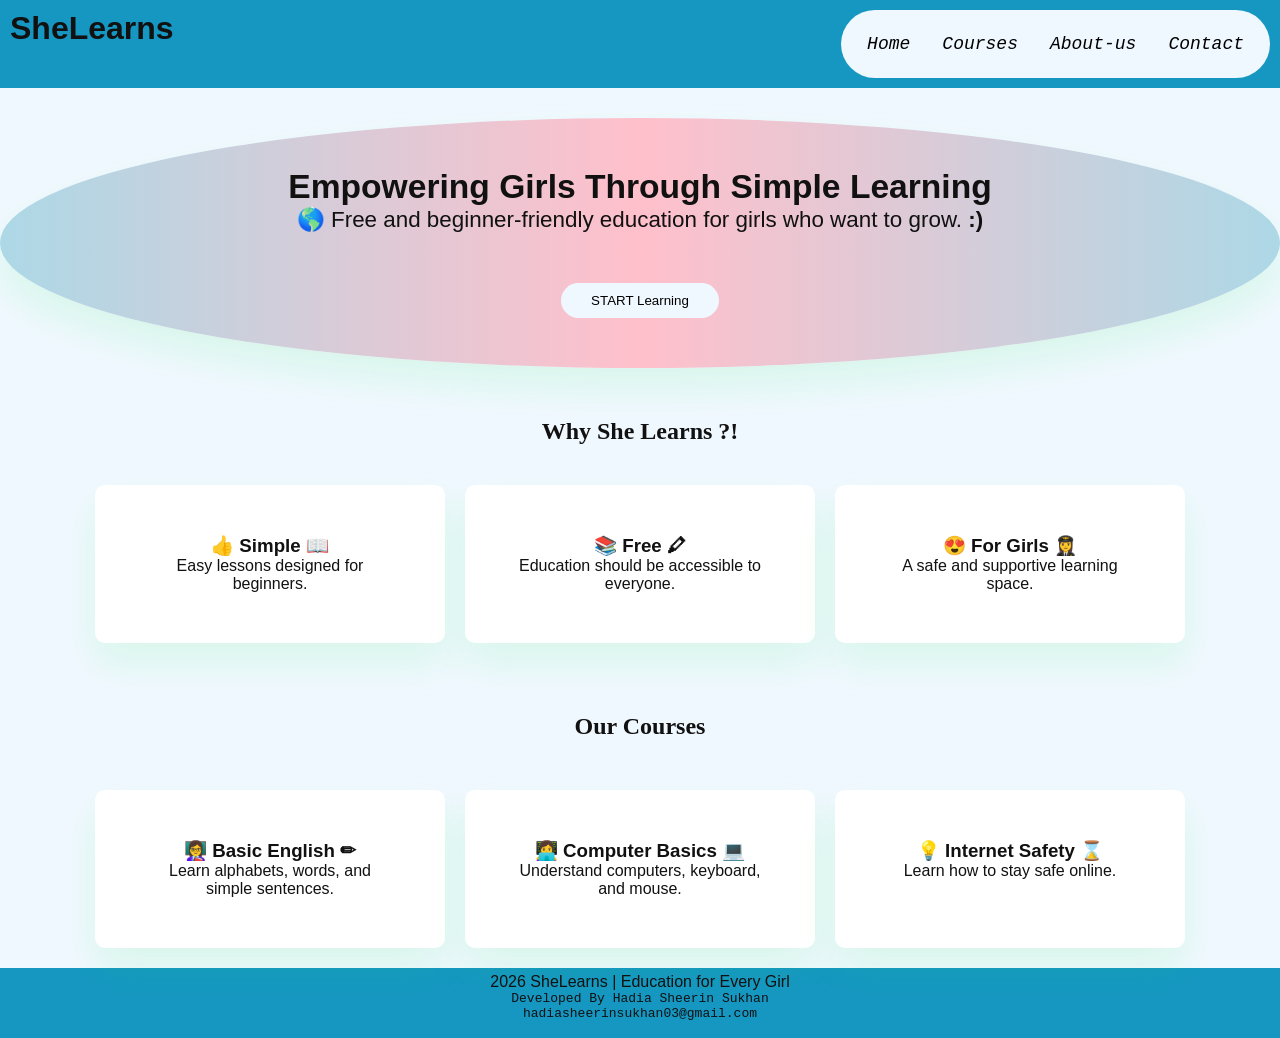
<file: index.html>
<!DOCTYPE html>
<html lang="en">
<head>
  <meta charset="UTF-8">
  <meta name="viewport" content="width=device-width, initial-scale=1.0">
  <title>SheLearns</title>
  <link rel="stylesheet" href="index-style.css">
</head>
<body>
  <!-- =========================
       NAVBAR SECTION
  ========================== -->
  <header class="navbar">
    <h1 id="logo">SheLearns</h1>
    <nav>
      <ul>
        <li><a href="index.html">Home</a></li>
        <li><a href="courses.html" target="_blank">Courses</a></li>
        <li><a href="about-us.html" target="_blank">About-us</a></li>
        <li><a href="contact.html" target="_blank">Contact</a></li>
      </ul>
    </nav>
  </header>

  <!-- =========================
       MAIN SECTION
  ========================== -->
  <main>
    <!-- HERO / INTRO SECTION -->
    <section class="class">
      <h2>Empowering Girls Through Simple Learning</h2>
      <p>
        <strong>🌎</strong> Free and beginner-friendly education for girls who want to grow. <strong>:)</strong>
      </p>
      <button class="button">START Learning</button>
    </section>

    <!-- INFORMATION ABOUT CLASSES -->
    <section class="info">
      <h2 id="why">Why She Learns ?!</h2>
      <div class="cards">
        <div class="card">
          <h3>👍 Simple 📖</h3>
          <p>Easy lessons designed for beginners.</p>
        </div>
        <div class="card">
          <h3>📚 Free 🖍</h3>
          <p>Education should be accessible to everyone.</p>
        </div>
        <div class="card">
          <h3>😍 For Girls 👩‍✈️</h3>
          <p>A safe and supportive learning space.</p>
        </div>
      </div>
    </section>

    <!-- COURSES PREVIEW -->
    <section class="courses">
      <h2 id="courses">Our Courses</h2>
      <div class="cards">
        <div class="card">
          <h3>👩‍🏫 Basic English ✏</h3>
          <p>Learn alphabets, words, and simple sentences.</p>
        </div>
        <div class="card">
          <h3>👩‍💻 Computer Basics 💻</h3>
          <p>Understand computers, keyboard, and mouse.</p>
        </div>
        <div class="card">
          <h3>💡 Internet Safety ⌛</h3>
          <p>Learn how to stay safe online.</p>
        </div>
      </div>
    </section>

    <!-- FOOTER -->
    <footer class="footer">
      2026 SheLearns | Education for Every Girl
      <pre>
Developed By Hadia Sheerin Sukhan
hadiasheerinsukhan03@gmail.com
      </pre>
    </footer>
  </main>
</body>
</html>
</file>
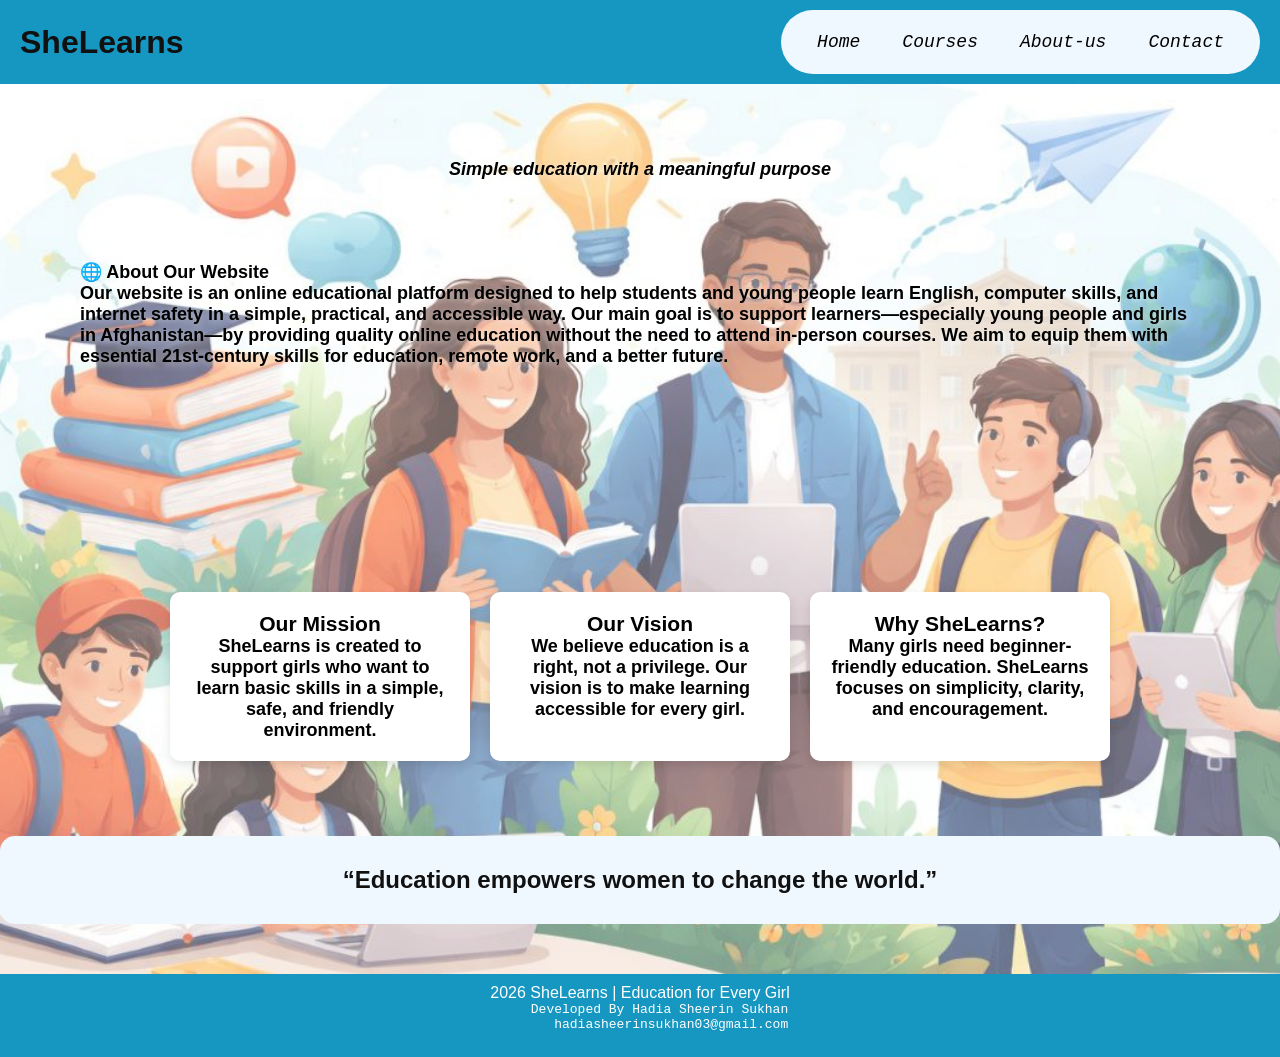
<file: about-us.html>
<html lang="en">
  <head>
    <meta charset="UTF-8" />
    <meta name="viewport" content="width=device-width, initial-scale=1.0" />
    <title>About-us|SheLearns</title>
    <link rel="stylesheet" href="index-style0.css" />
  </head>
  <body>
    <!--navbajar section-->
    <header class="navbar">
      <h1>SheLearns</h1>
      <nav>
        <ul>
          <li><a href="index.html">Home</a></li>
          <li><a href="courses.html" target="_blank">Courses</a></li>
          <li><a href="about-us.html" target="_blank">About-us</a></li>
          <li><a href="contact.html" target="_blank">Contact</a></li>
        </ul>
      </nav>
    </header>
    <section class="about">
      <p>
        <em><strong>Simple education with a meaningful purpose</strong></em>
      </p>
      <br />
      <section class="introduction">
        <p><strong id="intro">🌐 About Our Website</strong></p>
        <p>
          Our website is an online educational platform designed to help
          students and young people learn English, computer skills, and internet
          safety in a simple, practical, and accessible way. Our main goal is to
          support learners—especially young people and girls in Afghanistan—by
          providing quality online education without the need to attend
          in-person courses. We aim to equip them with essential 21st-century
          skills for education, remote work, and a better future.
        </p>
      </section>
    </section>
    <!-- About Content -->
    <section class="about">
      <div class="cards">
        <div class="card">
          <h3>Our Mission</h3>
          <p>
            SheLearns is created to support girls who want to learn basic skills
            in a simple, safe, and friendly environment.
          </p>
        </div>

        <div class="card">
          <h3>Our Vision</h3>
          <p>
            We believe education is a right, not a privilege. Our vision is to
            make learning accessible for every girl.
          </p>
        </div>

        <div class="card">
          <h3>Why SheLearns?</h3>
          <p>
            Many girls need beginner-friendly education. SheLearns focuses on
            simplicity, clarity, and encouragement.
          </p>
        </div>
      </div>
    </section>

    <!-- Quote Section -->
    <section class="hero">
      <h2>“Education empowers women to change the world.”</h2>
    </section>
       <footer class="footer">
        2026 SheLearns | Education for Every Girl
        <pre>
      Developed By Hadia Sheerin Sukhan 
        hadiasheerinsukhan03@gmail.com
      </pre
        >
      </footer>
  </body>
</html>
</file>
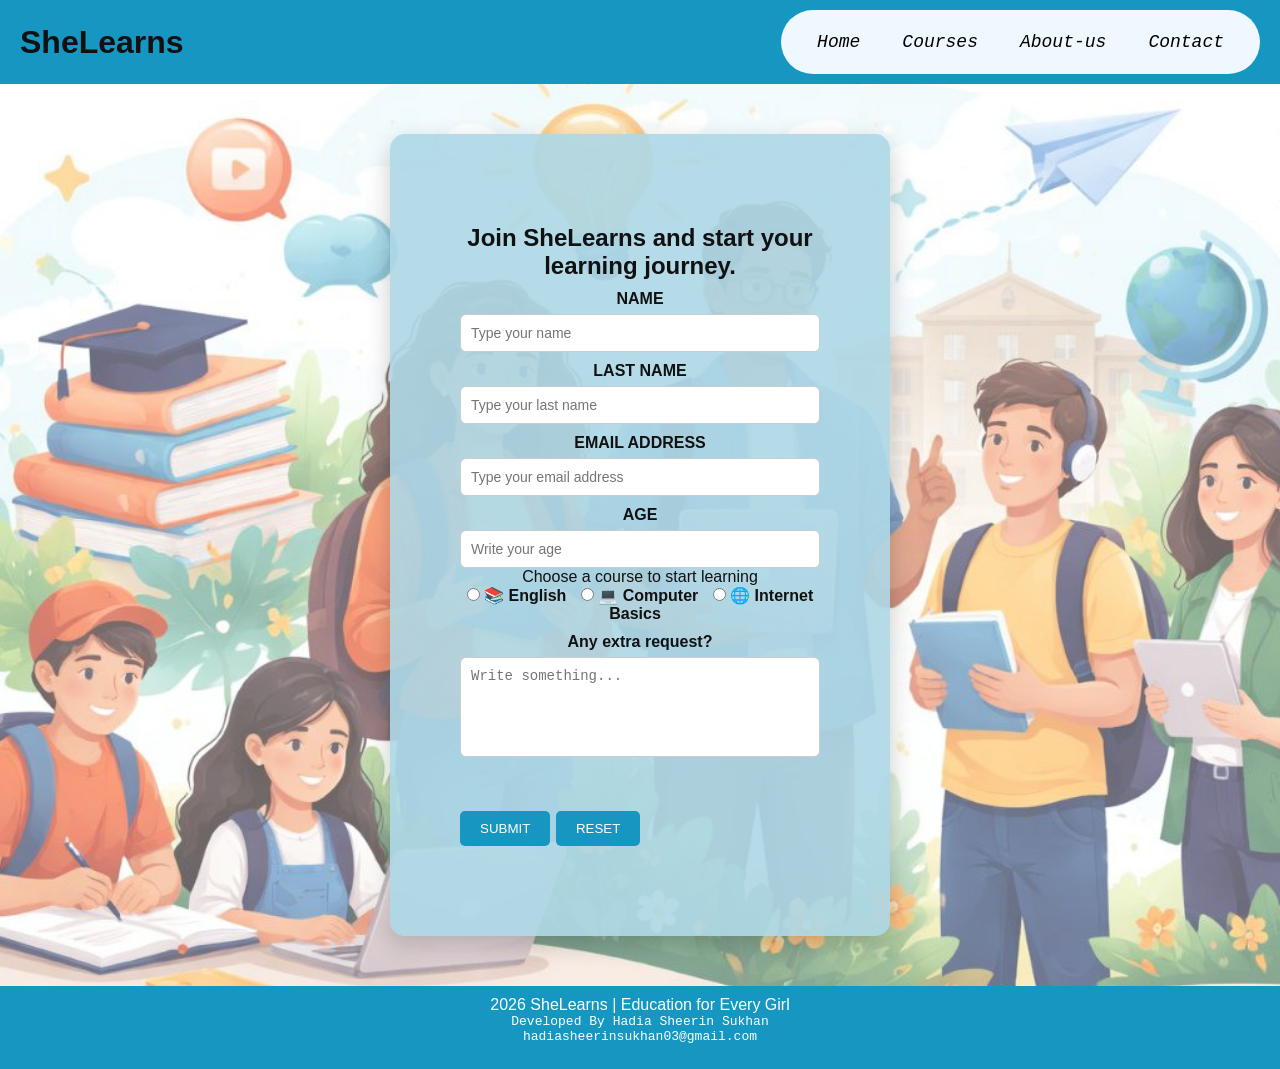
<file: contact.html>
<!DOCTYPE html>
<html lang="en">
<head>
  <meta charset="UTF-8" />
  <meta name="viewport" content="width=device-width, initial-scale=1.0" />
  <title>Contact | SheLearns</title>
  <link rel="stylesheet" href="index-style0.css" />
</head>
<body>
  <!-- =========================
       NAVBAR SECTION
  ========================== -->
  <header class="navbar">
    <h1>SheLearns</h1>
    <nav>
      <ul>
        <li><a href="index.html">Home</a></li>
        <li><a href="courses.html" target="_blank">Courses</a></li>
        <li><a href="about-us.html" target="_blank">About-us</a></li>
        <li><a href="contact.html" target="_blank">Contact</a></li>
      </ul>
    </nav>
  </header>

  <!-- =========================
       MAIN CONTACT FORM
  ========================== -->
  <main>
    <section>
      <form action="submit-contact.html" method="get">
        <h2>Join SheLearns and start your learning journey.</h2>

        <!-- NAME -->
        <div>
          <label for="name">NAME</label>
          <input
            class="larg-input"
            type="text"
            id="name"
            name="username"
            placeholder="Type your name"
            required
            minlength="3"
            maxlength="20"
          />
        </div>

        <!-- LAST NAME -->
        <div>
          <label for="lastname">LAST NAME</label>
          <input
            class="larg-input"
            type="text"
            id="lastname"
            name="lastname"
            placeholder="Type your last name"
            required
          />
        </div>

        <!-- EMAIL -->
        <div>
          <label for="email">EMAIL ADDRESS</label>
          <input
            class="larg-input"
            type="email"
            id="email"
            name="email"
            placeholder="Type your email address"
            required
          />
        </div>

        <!-- AGE -->
        <div>
          <label for="age">AGE</label>
          <input
            class="larg-input"
            type="number"
            id="age"
            name="age"
            placeholder="Write your age"
          />
        </div>

        <!-- RADIO BUTTONS -->
        <div class="inline">
          <p>Choose a course to start learning</p>

          <label>
            <input type="radio" name="lesson" value="English" required />
            📚 English
          </label>

          <label>
            <input type="radio" name="lesson" value="Computer" />
            💻 Computer
          </label>

          <label>
            <input type="radio" name="lesson" value="Internet Basics" />
            🌐 Internet Basics
          </label>
        </div>

        <!-- TEXTAREA -->
        <div>
          <label for="text">Any extra request?</label>
          <textarea
            name="extraText"
            id="text"
            placeholder="Write something..."
            required
          ></textarea>
        </div>

        <!-- SUBMIT & RESET BUTTONS -->
        <div class="submit">
          <button type="submit">SUBMIT</button>
          <button type="reset">RESET</button>
        </div>
      </form>
    </section>
  </main>

  <!-- =========================
       FOOTER
  ========================== -->
  <footer class="footer">
    2026 SheLearns | Education for Every Girl
    <pre>
Developed By Hadia Sheerin Sukhan
hadiasheerinsukhan03@gmail.com
    </pre>
  </footer>
</body>
</html>
</file>
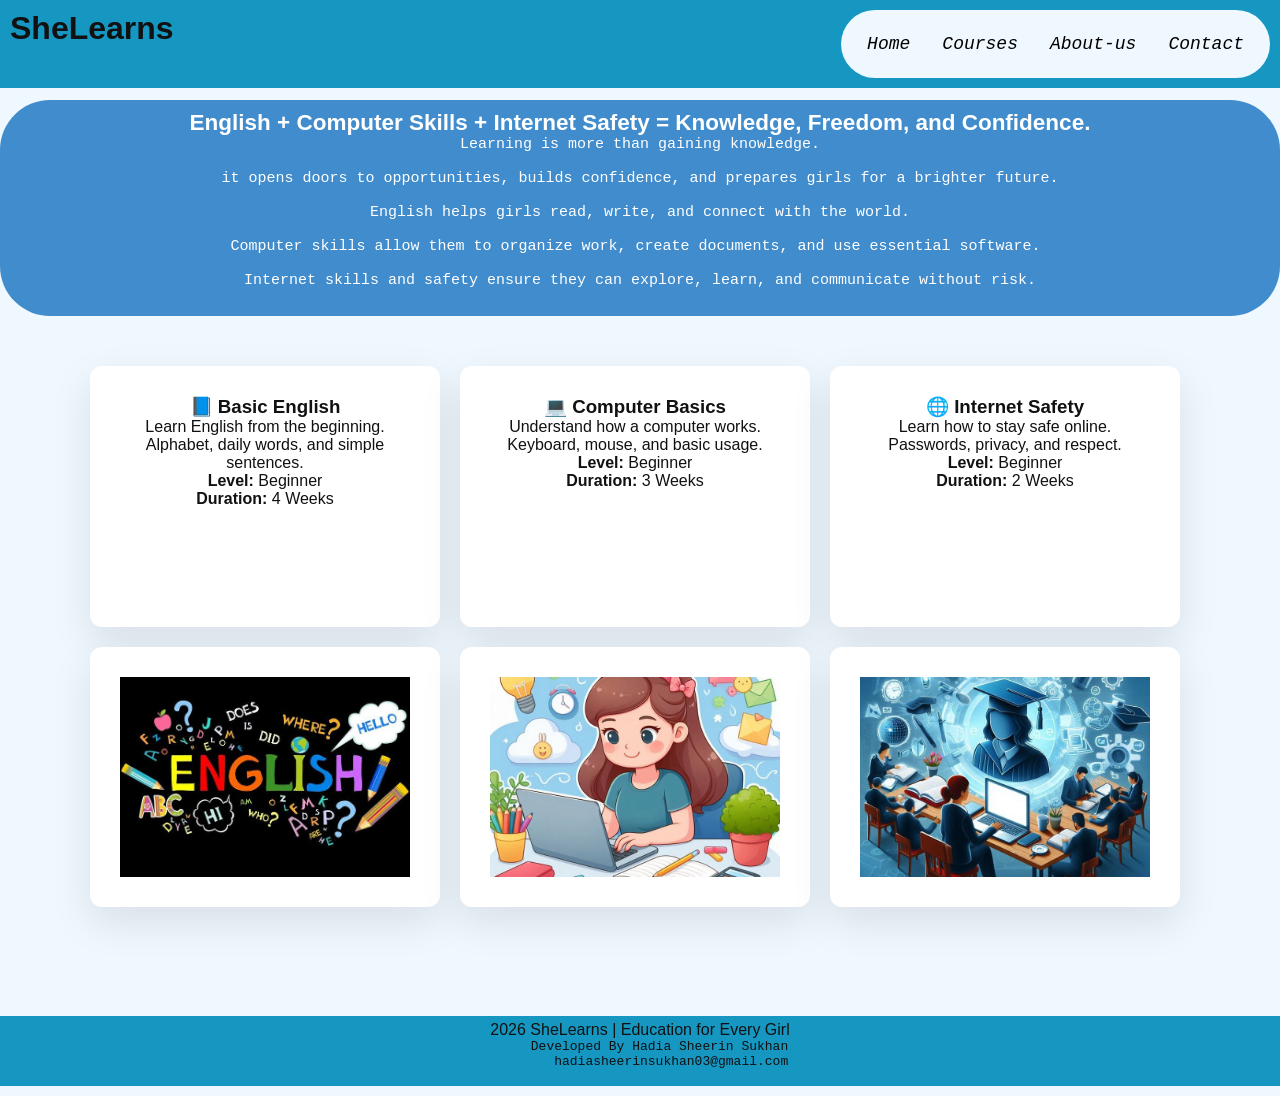
<file: courses.html>
<html lang="en">
  <head>
    <meta charset="UTF-8" />
    <meta name="viewport" content="width=device-width, initial-scale=1.0" />
    <title>Courses | SheLearns</title>
    <link rel="stylesheet" href="index-style.css" />
  </head>

  <body>
    <!-- navbar section -->
    <header class="navbar">
      <h1>SheLearns</h1>
      <nav>
        <ul>
          <li><a href="index.html">Home</a></li>
          <li><a href="courses.html" target="_blank">Courses</a></li>
          <li><a href="about-us.html" target="_blank">About-us</a></li>
          <li><a href="contact.html" target="_blank">Contact</a></li>
        </ul>
      </nav>
    </header>

    <main>
      <section class="lessons">
        <div class="lesson">
          <h2>
            English + Computer Skills + Internet Safety = Knowledge, Freedom,
            and Confidence.
          </h2>

          <pre>
Learning is more than gaining knowledge.

it opens doors to opportunities, builds confidence, and prepares girls for a brighter future.

English helps girls read, write, and connect with the world.

Computer skills allow them to organize work, create documents, and use essential software. 

Internet skills and safety ensure they can explore, learn, and communicate without risk.
          </pre>
        </div>
      </section>

      <section class="selects">
        <div class="select-left">
          <div class="selected">
            <h3>📘 Basic English</h3>
            <p>
              Learn English from the beginning.<br />
              Alphabet, daily words, and simple sentences.
            </p>
            <p><strong>Level:</strong> Beginner</p>
            <p><strong>Duration:</strong> 4 Weeks</p>
          </div>

          <div class="selected">
            <h3>💻 Computer Basics</h3>
            <p>
              Understand how a computer works.<br />
              Keyboard, mouse, and basic usage.
            </p>
            <p><strong>Level:</strong> Beginner</p>
            <p><strong>Duration:</strong> 3 Weeks</p>
          </div>

          <div class="selected">
            <h3>🌐 Internet Safety</h3>
            <p>
              Learn how to stay safe online.<br />
              Passwords, privacy, and respect.
            </p>
            <p><strong>Level:</strong> Beginner</p>
            <p><strong>Duration:</strong> 2 Weeks</p>
          </div>

          <div class="selected">
            <img src="English1.jfif" alt="english photo" />
          </div>

          <div class="selected">
            <img src="com.jfif" alt="computer photo" />
          </div>

          <div class="selected">
            <img src="digital.jfif" alt="computer photo" />
          </div>
        </div>
      </section>
        <footer class="footer">
        2026 SheLearns | Education for Every Girl
        <pre>
      Developed By Hadia Sheerin Sukhan 
        hadiasheerinsukhan03@gmail.com
      </pre
        >
      </footer>
    </main>
  </body>
</html>
</file>
<file: index-style.css>
* {
  margin: 0;
  padding: 0;
  box-sizing: border-box;
}

body {
  background: aliceblue;
  color: #111;
  font-family: "Inter", sans-serif;
}
#logo {
  font-family: "Lucida Sans", "Lucida Sans Regular", "Lucida Grande",
    "Lucida Sans Unicode", Geneva, Verdana, sans-serif;
}

/* NAV */
nav ul {
  padding: 10px;
  background-color: aliceblue;
  border-radius: 48px;
  font-family: "Courier New", Courier, monospace;
  font-style: italic;
  font-size: large;
  list-style: none;
  display: flex;
}

nav li a {
  display: block;
  color: black;
  text-align: center;
  padding: 14px 16px;
  text-decoration: none;
  transition: 0.3s ease;
}

nav li a:hover {
  background-color: rgb(22, 151, 194);
  border-radius: 50px;
  transform: scale(1.15);
  color: white;
}

/* Navbar */
.navbar {
  background-color: rgb(22, 151, 194);
  display: flex;
  justify-content: space-between;
  padding: 10px;
  margin-bottom: 0%;
}

/* class */
.class {
  text-align: center;
  background: linear-gradient(to right, lightblue, pink, lightblue);
  padding: 50px;
  font-size: 1.4rem;
  border-radius: 50%;
  box-shadow: 0 20px 40px rgba(1, 239, 56, 0.1);
  margin-top: 30px;
}

/* Button */
.button {
  padding: 10px 30px;
  border: none;
  background-color: aliceblue;
  color: black;
  cursor: pointer;
  border-radius: 50px;
  margin-top: 50px;
}
.button:hover {
  background-color: rgb(22, 151, 194);
  transform: scale(1.15);
  color: white;
}

#why {
  text-align: center;
  font-family: Cambria, Cochin, Georgia, Times, "Times New Roman", serif;
  padding-top: 50px;
  padding-bottom: 10px;
}

.cards {
  display: flex;
  justify-content: center;
  gap: 20px;
  margin-top: 30px;
}

.card {
  text-align: center;
  background: white;
  padding: 50px;
  width: 350px;
  border-radius: 10px;
  box-shadow: 0 20px 40px rgba(1, 239, 56, 0.1);
  font-family: "Lucida Sans", "Lucida Sans Regular", "Lucida Grande",
    "Lucida Sans Unicode", Geneva, Verdana, sans-serif;
}
.card:hover {
  background-color: rgb(22, 151, 194);
  border-radius: 50px;
  transform: scale(1.15);
}

#courses {
  text-align: center;
  font-family: Cambria, Cochin, Georgia, Times, "Times New Roman", serif;
  padding-top: 70px;
  padding-bottom: 20px;
}

.footer {
  background-color: rgb(22 151, 194);
  text-align: center;
  padding-top: 5px;
  padding-bottom: 2px;
  margin-top: 20px;
}

.lessons {
  text-align: center;
  font-family: Arial, Helvetica, sans-serif;
  background-color: rgb(65, 140, 205);
  border-radius: 50px;
  padding-top: 10px;
  padding-bottom: 10px;
  margin-top: 12px;
  font-size: 15px;
  color: white;
}
.lessons:hover {
  color: whitesmoke;
  background-color: rgb(75, 101, 125);
}

.selects {
  display: flex;
  min-height: 70vh;
  text-align: center;
  margin-top: 50px;
  margin-left: 30px;
}

/* این فقط چیدمان را درست می‌کند */
.select-left {
  flex: 1;
  display: grid;
  grid-template-columns: repeat(3, 350px);
  gap: 20px;
  padding-left: 60px;
}

/* کارت‌های کورس (بدون تغییر) */
.selected {
  background: white;
  padding: 30px;
  width: 350px;
  border-radius: 12px;
  box-shadow: 0 15px 40px rgba(0,0,0,0.1);
}

.selected:hover {
  color: whitesmoke;
  background-color: rgb(75, 101, 125);
}

/* فقط کارت‌هایی که عکس دارند */
.select-left > .photo,
.select-left > .selected:has(img) {
  width: 350px;
  height: 260px;
  overflow: hidden;
  border-radius: 12px;
}

/* خود تصویر */
.select-left > .photo img,
.select-left > .selected img {
  width: 100%;
  height: 100%;
  object-fit: cover;
  display: block;
}
</file>
<file: index-style0.css>
/* =========================
   RESET
========================= */
* {
  margin: 0;
  padding: 0;
  box-sizing: border-box;
}

/* =========================
   BODY
========================= */
body {
  min-height: 100vh;
  font-family: Arial, Helvetica, sans-serif;
  color: #111;
  background: url("pic.jpg") center / cover no-repeat;
  position: relative;
}

/* Light overlay on background */
body::before {
  content: "";
  position: absolute;
  inset: 0;
  background: rgba(255, 255, 255, 0.35);
  z-index: 0;
}

/* Keep all content above the overlay */
body * {
  position: relative;
  z-index: 1;
}

/* =========================
   LOGO
========================= */
#logo {
  font-family: "Lucida Sans", "Lucida Sans Regular", "Lucida Sans Unicode",
    "Lucida Grande", Geneva, Verdana, sans-serif;
}

/* =========================
   NAVBAR
========================= */
.navbar {
  background-color: rgb(22, 151, 194);
  display: flex;
  justify-content: space-between;
  align-items: center;
  padding: 10px 20px;
}

nav ul {
  padding: 10px 20px;
  background-color: aliceblue;
  border-radius: 48px;
  list-style: none;
  display: flex;
  gap: 10px;
  font-family: "Courier New", Courier, monospace;
  font-style: italic;
  font-size: large;
}

nav li a {
  display: block;
  padding: 12px 16px;
  text-decoration: none;
  color: black;
  transition: 0.3s ease;
}

nav li a:hover {
  background-color: rgb(22, 151, 194);
  border-radius: 50px;
  transform: scale(1.1);
  color: white;
}

/* =========================
   TEXT
========================= */
.about {
  text-align: center;
  margin: 15px 0;
  font-size: large;
  font-weight: 700;
  color: #000;
  text-shadow: 0 2px 8px rgba(255, 255, 255, 0.6);
}

.introduction {
  text-align: start;
}

/* =========================
   HERO
========================= */
.hero {
  text-align: center;
  padding: 30px 50px;
  background-color: aliceblue;
  border-radius: 15px;
}

.hero button {
  padding: 10px 25px;
  border: none;
  border-radius: 5px;
  background-color: rgb(22, 151, 194);
  color: white;
  cursor: pointer;
  transition: 0.3s;
}

.hero button:hover {
  background-color: #5548c8;
}

/* =========================
   SECTIONS
========================= */
section {
  padding: 60px 40px;
  text-align: center;
}

/* =========================
   CARDS
========================= */
.cards {
  display: flex;
  justify-content: center;
  gap: 20px;
  margin-top: 30px;
}

.card {
  width: 300px;
  padding: 20px;
  background: white;
  border-radius: 10px;
  box-shadow: 0 4px 10px rgba(0, 0, 0, 0.1);
  transition: 0.3s ease;
}

.card:hover {
  transform: translateY(-8px);
  box-shadow: 0 8px 20px rgba(0, 0, 0, 0.15);
}

/* =========================
   CONTACT FORM
========================= */
main {
  width: 500px;
  margin: 50px auto;
  padding: 30px;
  background-color: rgba(173, 216, 230, 0.9);
  border-radius: 15px;
  box-shadow: 0 8px 25px rgba(0, 0, 0, 0.2);
}

label {
  display: block;
  margin-top: 10px;
  font-weight: bold;
}

.inline label {
  display: inline;
  margin-right: 10px;
}

.larg-input,
.select,
textarea {
  width: 100%;
  padding: 10px;
  margin-top: 6px;
  border-radius: 6px;
  border: 1px solid #ccc;
  font-size: 14px;
}

textarea {
  height: 100px;
  resize: none;
}

/* =========================
   SUBMIT
========================= */
.submit {
  text-align: start;
  margin-top: 50px;
  font-size: 20px;
}

.submit button {
  padding: 10px 20px;
  background-color: rgb(22, 151, 194);
  border: none;
  border-radius: 5px;
  color: white;
  cursor: pointer;
  transition: 0.3s;
}

.submit button:hover {
  background-color: #5548c8;
}

/* =========================
   FOOTER
========================= */
.footer {
  background-color: rgb(22, 151, 194);
  text-align: center;
  padding: 10px;
  color: white;
  margin-top: 50px;
}

/* =========================
   IMAGE BACKGROUND
========================= */
.image {
  background-image: url("imges/img.jpg");
}
</file>
